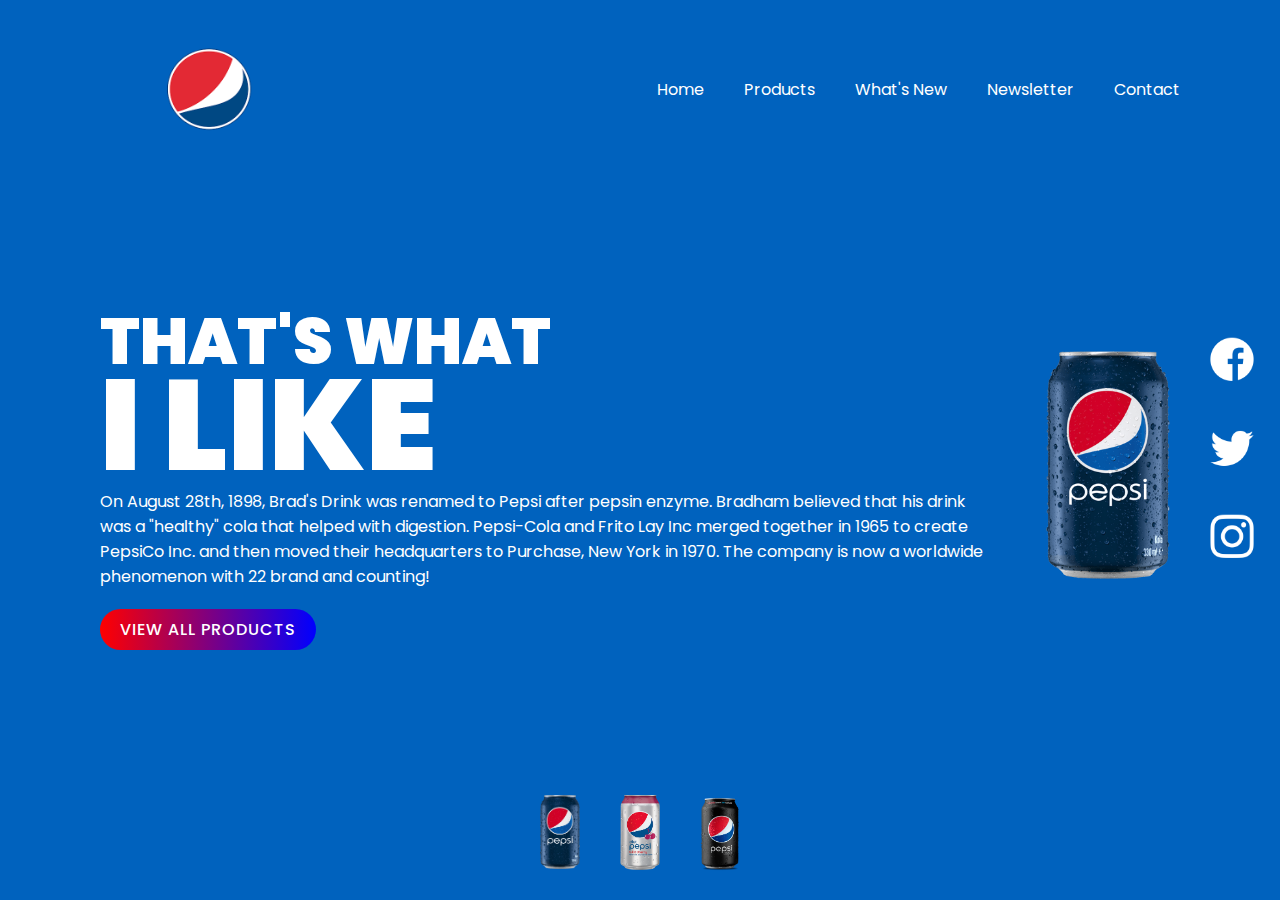
<file: index.html>
<!DOCTYPE html>
  <html lang="en">
  <head>
      <meta charset="UTF-8">
      <meta name="viewport" content="width=device-width, initial-scale=1.0">
      <link rel="stylesheet" href="css/style.css">
      <title>Pepsi-commercial</title>
  </head>
  <body>
    
    <section class="sec">
        <header>
            <a href="#"><img src="images/logo-2.png" alt="Pepsi-logo" width="220px" height="170px"></a>
            <ul>
                <li><a href="#">Home</a></li>
                <li><a href="#">Products</a></li>
                <li><a href="#">What's New</a></li>
                <li><a href="#">Newsletter</a></li>
                <li><a href="#">Contact</a></li>
            </ul>
        </header>
        <div class="content">
            <div class="textBox">
                <h2>That's What<br><span>I like</span></h2>
                <p>On August 28th, 1898, Brad's Drink was renamed to Pepsi after pepsin enzyme. Bradham believed that his drink was a "healthy" cola that helped with digestion. Pepsi-Cola and Frito Lay Inc merged together in 1965 to create PepsiCo Inc. and then moved their headquarters to Purchase, New York in 1970. The company is now a worldwide phenomenon with 22 brand and counting!</p>
                <a href="gallery.html">View All Products</a>
            </div>
            <div class="imgBox">
                <img src="images/blue-can-1.png" width="70%" class="pepsi" alt="Blue-pepsi-can">
            </div>
        </div>
        <ul class="thumb">
            <li><img src="images/blue-can-1.png" onclick="imgSlider('images/blue-can-1.png');changeBgColor('#0062be')"></li>
            <li><img src="images/white-can.png" onclick="imgSlider('images/white-can.png');changeBgColor('#e60c2c')"></li>
            <li><img src="images/black-can.png" onclick="imgSlider('images/black-can.png');changeBgColor('#1e1e1e')"></li>
        </ul>
        <ul class="sci">
            <li><a href="#"><img src="images/facebook.png" alt="facebook-logo" width="14%" height="30%"></a></li>
            <li><a href="#"><img src="images/twitter.png" alt="twitter-logo" width="14%" height="30%"></a></li>
            <li><a href="#"><img src="images/instagram.png" alt="instagram-logo" width="14%" height="30%"></a></li>
        </ul>
    </scetion>

    <script src="js/main.js"></script>
  </body>
  </html>
</file>
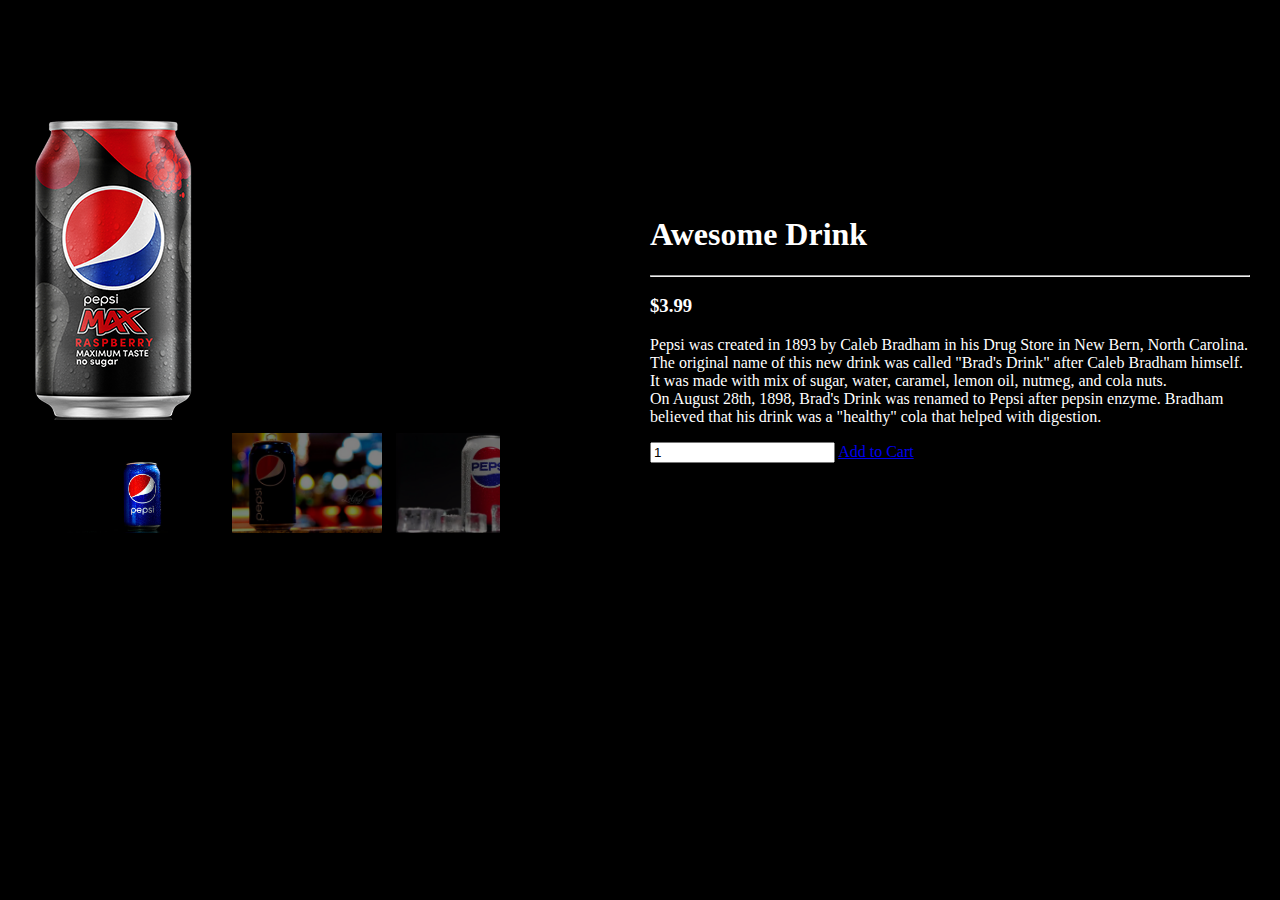
<file: gallery.html>
<!DOCTYPE html>
<html>
<head>
	<title>Slider</title>
	<meta name="viewport" content="width=device-width, initial-scale=1">

	<link rel="stylesheet" href="https://stackpath.bootstrapcdn.com/bootstrap/4.5.0/css/bootstrap.min.css" integrity="sha384-9aIt2nRpC12Uk9gS9baDl411NQApFmC26EwAOH8WgZl5MYYxFfc+NcPb1dKGj7Sk" crossorigin="anonymous">

	<link rel="stylesheet" type="text/css" href="css/gallery.css">
</head>
<body>

	<div id="content-wrapper">
		

		<div class="column">
			<img id=featured src="images/gallery-1.png">

			<div id="slide-wrapper" >
				<img id="slideLeft" class="arrow" src="images/arrow-left.png">

				<div id="slider">
					<img class="thumbnail active" src="images/gallery-2.jpg">
					<img class="thumbnail" src="images/gallery-4.jpg">
					<img class="thumbnail" src="images/gallery-5.jpg">

					<img class="thumbnail" src="images/gallery-6.jpg">
					<img class="thumbnail" src="images/gallery-7.jpg">
					<img class="thumbnail" src="images/gallery-8.jpg">
          <img class="thumbnail" src="images/gallery-9.png">
					<img class="thumbnail" src="images/gallery-1.png">
					<img class="thumbnail" src="images/gallery-10.jpg">
					<img class="thumbnail" src="images/gallery-12.png">
				</div>

				<img id="slideRight" class="arrow" src="images/arrow-right.png">
			</div>
		</div>

		<div class="column">
			<h1>Awesome Drink</h1>
			<hr>
			<h3>$3.99</h3>

			<p>Pepsi was created in 1893 by Caleb Bradham in his Drug Store in New Bern, North Carolina. The original name of this new drink was called "Brad's Drink" after Caleb Bradham himself. It was made with mix of sugar, water, caramel, lemon oil, nutmeg, and cola nuts. <br> On August 28th, 1898, Brad's Drink was renamed to Pepsi after pepsin enzyme. Bradham believed that his drink was a "healthy" cola that helped with digestion.</p>

			<input value=1 type="number">
			<a class="btn btn-dark" href="#">Add to Cart</a>
		</div>

	</div>

	<script src="js/gallery.js"></script>
</body>
</html>
</file>
<file: css/style.css>
@import url('https://fonts.googleapis.com/css?family=Poppins:200,300,400,500,600,700,800,900&display=swap');
*{
    margin: 0;
    padding: 0;
    box-sizing: border-box;
    font-family: 'Poppins', sans-serif;
    /* overflow: hidden; */
}

::-webkit-scrollbar{
    display: none;
}
section{
    position: relative;
    width: 100%;
    min-height: 100vh;
    padding: 100px;
    display: flex;
    justify-content: space-between;
    align-items: center;
    background: #0062be;
    transition: 0.5s;
}
header{
    position: absolute;
    top: 0;
    left: 0;
    width: 100%;
    padding: 1px 100px;
    display: flex;
    justify-content: space-between;
    align-items: center;
}
header .logo{
    position: relative;
    max-width: 80px;
}
header ul{
    position: relative;
    display: flex;
}
header ul li{
    list-style: none;
}
header ul li a{
    display: inline-block;
    color: #fff;
    font-weight: 400;
    margin-left: 40px;
    text-decoration: none;
}
.content{
    position: relative;
    width: 100%;
    display: flex;
    justify-content: space-between;
    align-items: center;
}
.content .textBox{
    position: relative;
    max-width: 900px;
}
.content .textBox h2{
    color: #fff;
    font-size: 4em;
    line-height: 1.3em;
    margin-top: 50px;
    font-weight: 900;
    text-transform: uppercase;
}
.content .textBox h2 span{
    font-size: 2em;
}
.content .textBox p{
    color: #fff;
}
.content .textBox a{
    display: inline-block;
    margin-top: 20px;
    padding: 8px 20px;
    background-image: linear-gradient(to right, red , blue);
    color: #fff;
    border-radius: 40px;
    font-weight: 500;
    letter-spacing: 1px;
    text-decoration: none;
    text-transform: uppercase;
}
.content .textBox a:hover{
    background: #fff;
    /* color: linear-gradient(to right, red, blue); */
    color: rgb(250, 32, 32);
    border: 1px solid rgb(0, 22, 187);
    transition: ease-in 0.3s;
}
.content .imgBox{
    width: 600px;
    display: flex;
    margin-top: 30px;
    padding-right: 10px;
    justify-content: flex-end;
}
.content .imgBox img{
    max-width: 260px;
}
.thumb{
    left: 50%;
    bottom: 20px;
    transform: translateX(-50%);
    position: absolute;
    display: flex;
}
.thumb li{
    list-style: none;
    display: inline-block;
    margin: 0 20px;
    cursor: pointer;
    transition: 0.5s;
}
.thumb li:hover{
    transform: translateY(-20px);
}
.thumb li img{
    max-width: 40px;
}
.sci{
    position: absolute;
    top: 50%;
    right: -340px;
    transform: translateY(-50%);
    display: flex;
    justify-content: center;
    align-items: center;
    flex-direction: column;
}
.sci li{
    list-style: none;
}
.sci li a{
    display: inline-block;
    filter: invert(1);
    margin: 5px 0;
    transform: scale(0.6);
}
</file>
<file: css/gallery.css>
body{
    padding-top: 100px;
    background: #000;
  }
  
  #content-wrapper{
      display: flex;
      flex-wrap: wrap;
      justify-content: center;
      align-items: center;
  }
  
  .column{
      width: 600px;
      padding: 10px;
      color: #fff;
  }
  
  #featured{
      max-width: 500px;
      max-height: 600px;
      object-fit: cover;
      cursor: pointer;
      border: 2px solid black;
  
  }
  
  .thumbnail{
      object-fit: cover;
      max-width: 180px;
      max-height: 100px;
      cursor: pointer;
      opacity: 0.5;
      margin: 5px;
      border: 2px solid black;
  
  }
  
  .thumbnail:hover{
      opacity:1;
  }
  
  .active{
      opacity: 1;
  }
  
  #slide-wrapper{
      max-width: 500px;
      display: flex;
      min-height: 100px;
      align-items: center;
  }
  
  #slider{
      width: 440px;
      display: flex;
      flex-wrap: nowrap;
      overflow-x: auto;
  
  }
  
  #slider::-webkit-scrollbar {
          width: 8px;
  
  }
  
  #slider::-webkit-scrollbar-track {
      -webkit-box-shadow: inset 0 0 6px rgba(0,0,0,0.3);
  
  }
   
  #slider::-webkit-scrollbar-thumb {
    background-image: linear-gradient(to right, red , white, blue);
    /* outline: 1px solid slategrey; */
     border-radius: 100px;
  
  }
  
  #slider::-webkit-scrollbar-thumb:hover{
    background-image: linear-gradient(to right, red , white, blue);
  }
  
  .arrow{
      width: 30px;
      height: 30px;
      cursor: pointer;
      transition: .3s;
  }
  
  .arrow:hover{
      opacity: .5;
      width: 35px;
      height: 35px;
  }
</file>
